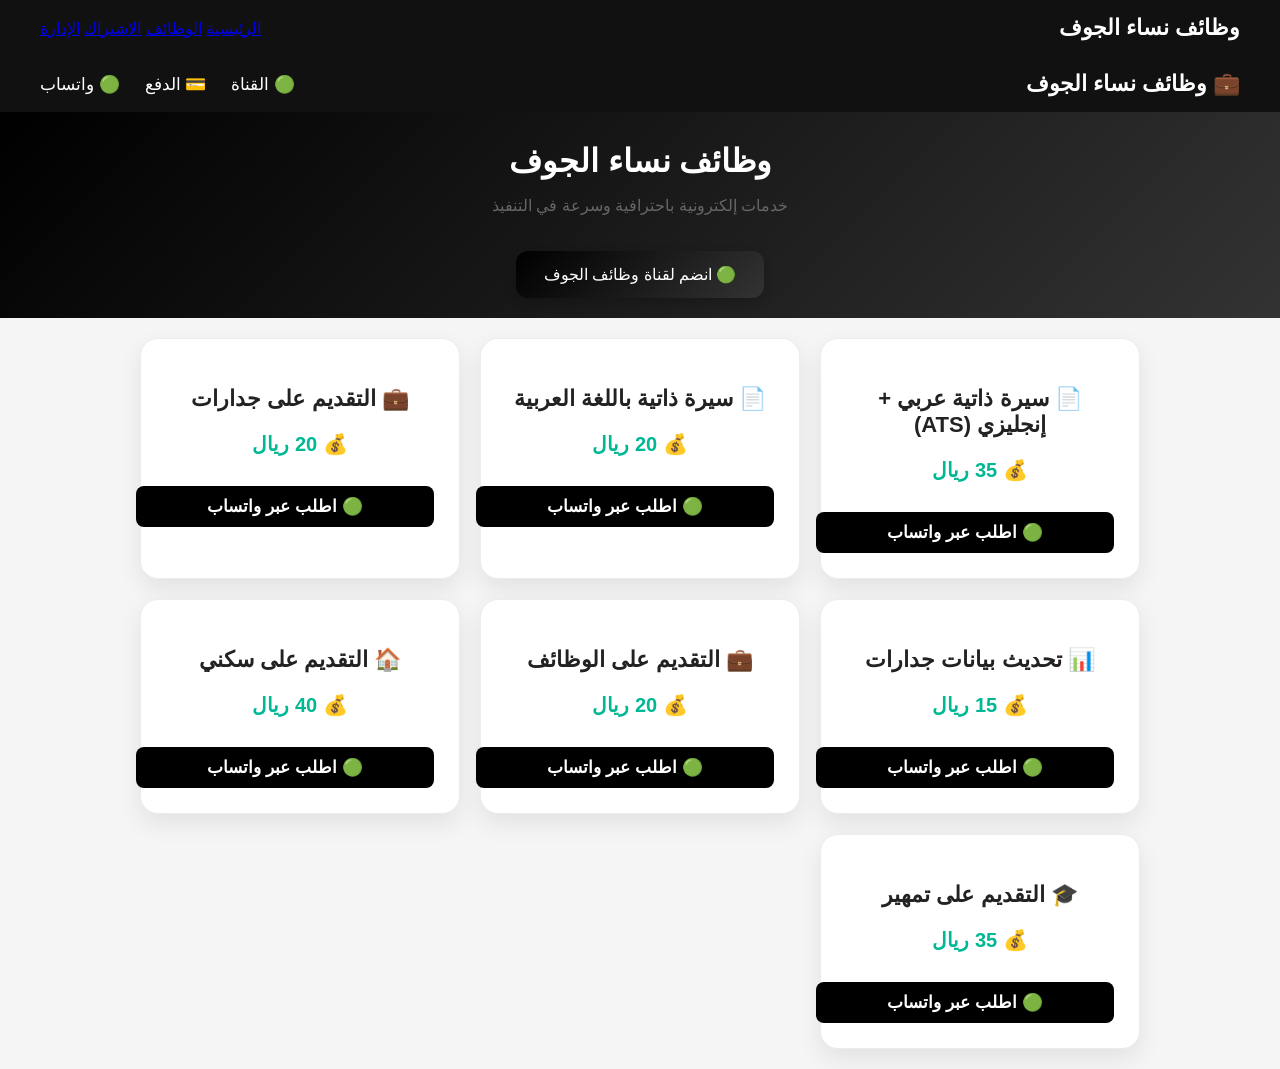
<file: index.html>
<!DOCTYPE html>
<html lang="ar" dir="rtl">

<head>

<!-- Google tag (gtag.js) -->
<script async src="https://www.googletagmanager.com/gtag/js?id=G-QMD4JX50SD"></script>
<script>
window.dataLayer = window.dataLayer || [];
function gtag(){dataLayer.push(arguments);}
gtag('js', new Date());

gtag('config', 'G-QMD4JX50SD');
</script>

<meta charset="UTF-8">
<meta name="viewport" content="width=device-width, initial-scale=1.0">
<title>خدمات وظائف نساء الجوف</title>
<link rel="stylesheet" href="style.css">

</head>
<nav class="navbar">
    <div class="logo">وظائف نساء الجوف</div>

    <div class="menu">
        <a href="index.html">الرئيسية</a>
        <a href="jobs.html">الوظائف</a>
        <a href="payment.html">الاشتراك</a>
        <a href="admin.html">الإدارة</a>
    </div>
</nav>
<body>

<nav class="navbar">

    <div class="logo">
        💼 وظائف نساء الجوف
    </div>

    <ul>

        <li>
            <a href="https://whatsapp.com/channel/0029VbALbJn1NCrNrwVTGb0A" target="_blank">
                🟢 القناة
            </a>
        </li>

        <li>
            <a href="payment.html">
                💳 الدفع
            </a>
        </li>

        <li>
            <a href="https://wa.me/966534868414" target="_blank">
                🟢 واتساب
            </a>
        </li>

    </ul>

</nav>

<header class="hero">

    <h1>وظائف نساء الجوف</h1>

    <p>خدمات إلكترونية باحترافية وسرعة في التنفيذ</p>

    <a class="shop-btn"
       href="https://whatsapp.com/channel/0029VbALbJn1NCrNrwVTGb0A"
       target="_blank">

       🟢 انضم لقناة وظائف الجوف

    </a>

</header>

<div class="container">

    <div class="card">
        <h3>📄 سيرة ذاتية عربي + إنجليزي (ATS)</h3>
        <p>💰 35 ريال</p>

        <a class="order-btn"
        href="https://wa.me/966534868414?text=السلام عليكم، أرغب بطلب خدمة سيرة ذاتية عربي + إنجليزي (ATS)."
        target="_blank">

        🟢 اطلب عبر واتساب

        </a>

    </div>

    <div class="card">
        <h3>📄 سيرة ذاتية باللغة العربية</h3>
        <p>💰 20 ريال</p>

        <a class="order-btn"
        href="https://wa.me/966534868414?text=السلام عليكم، أرغب بطلب خدمة سيرة ذاتية باللغة العربية."
        target="_blank">

        🟢 اطلب عبر واتساب

        </a>

    </div>

    <div class="card">
        <h3>💼 التقديم على جدارات</h3>
        <p>💰 20 ريال</p>

        <a class="order-btn"
        href="https://wa.me/966534868414?text=السلام عليكم، أرغب بطلب خدمة التقديم على جدارات."
        target="_blank">

        🟢 اطلب عبر واتساب

        </a>

    </div>

    <div class="card">
        <h3>📊 تحديث بيانات جدارات</h3>
        <p>💰 15 ريال</p>

        <a class="order-btn"
        href="https://wa.me/966534868414?text=السلام عليكم، أرغب بطلب خدمة تحديث البيانات."
        target="_blank">

        🟢 اطلب عبر واتساب

        </a>

    </div>
<div class="card">
    <h3>💼 التقديم على الوظائف</h3>
    <p>💰 20 ريال</p>

    <a class="order-btn"
       href="https://wa.me/966534868414?text=السلام عليكم، أرغب بطلب خدمة التقديم على الوظائف."
       target="_blank">

        🟢 اطلب عبر واتساب

    </a>

</div>

<div class="card">
    <h3>🏠 التقديم على سكني</h3>
    <p>💰 40 ريال</p>

    <a class="order-btn"
       href="https://wa.me/966534868414?text=السلام عليكم، أرغب بطلب خدمة التقديم على سكني."
       target="_blank">

        🟢 اطلب عبر واتساب

    </a>

</div>

<div class="card">
    <h3>🎓 التقديم على تمهير</h3>
    <p>💰 35 ريال</p>

    <a class="order-btn"
       href="https://wa.me/966534868414?text=السلام عليكم، أرغب بطلب خدمة التقديم على تمهير."
       target="_blank">

        🟢 اطلب عبر واتساب

    </a>

</div>
</div>
<script>
document.querySelectorAll(".order-btn").forEach(btn => {
    btn.addEventListener("click", async function (e) {

        e.preventDefault();

        const service = this.parentElement.querySelector("h3").innerText;
        const whatsappLink = this.href;

        try {
            await fetch("/api/telegram", {
                method: "POST",
                headers: {
                    "Content-Type": "application/json"
                },
                body: JSON.stringify({
                    service: service
                })
            });
        } catch (e) {
            console.log(e);
        }

        window.open(whatsappLink, "_blank");
    });
});
</script>
</file>
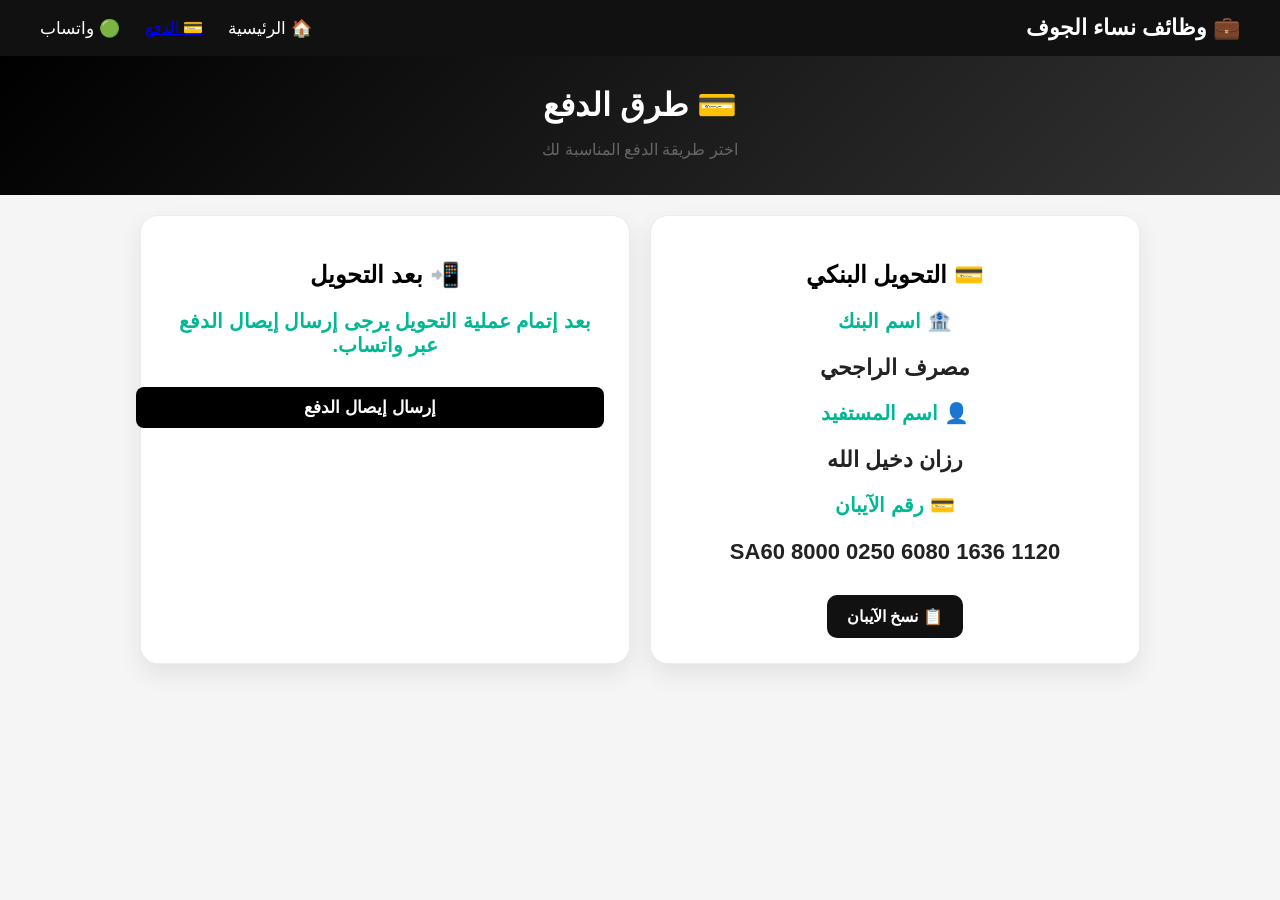
<file: payment.html>
<!DOCTYPE html>
<html lang="ar" dir="rtl">
<head>
    <head>

<!-- Google tag (gtag.js) -->
<script async src="https://www.googletagmanager.com/gtag/js?id=G-QMD4JX50SD"></script>
<script>
window.dataLayer = window.dataLayer || [];
function gtag(){dataLayer.push(arguments);}
gtag('js', new Date());

gtag('config', 'G-QMD4JX50SD');
</script>

<meta charset="UTF-8">
<meta name="viewport" content="width=device-width, initial-scale=1.0">
<title>وظائف نساء الجوف</title>
<link rel="stylesheet" href="style.css">

</head>

<script async src="https://www.googletagmanager.com/gtag/js?id=G-QMD4JX50SD"></script>
<script>
window.dataLayer = window.dataLayer || [];
function gtag(){dataLayer.push(arguments);}
gtag('js', new Date());

gtag('config', 'G-QMD4JX50SD');
</script>

<meta charset="UTF-8">
<meta name="viewport" content="width=device-width, initial-scale=1.0">
<title>وظائف نساء الجوف</title>
<link rel="stylesheet" href="style.css">

</head>
<meta charset="UTF-8">
<meta name="viewport" content="width=device-width, initial-scale=1.0">
<title>طرق الدفع | وظائف نساء الجوف</title>
<link rel="stylesheet" href="style.css">

<body>
<nav class="navbar">

    <div class="logo">
        💼 وظائف نساء الجوف
    </div>

    <ul>

<li>
    <a href="index.html">
        🏠 الرئيسية
    </a>
</li>
            <a href="payment.html">
                💳 الدفع
            </a>
        </li>

        <li>
            <a href="https://wa.me/966534868414" target="_blank">
                🟢 واتساب
            </a>
        </li>

    </ul>

</nav>
<header class="hero">
    <h1>💳 طرق الدفع</h1>
    <p>اختر طريقة الدفع المناسبة لك</p>
</header>

<div class="container">

<div class="card">
<h2>💳 التحويل البنكي</h2>

<p>🏦 اسم البنك</p>
<h3>مصرف الراجحي</h3>

<p>👤 اسم المستفيد</p>
<h3>رزان دخيل الله</h3>

<p>💳 رقم الآيبان</p>

<h3 id="iban">
SA60 8000 0250 6080 1636 1120
</h3>

<button id="copyBtn" class="copy-btn" onclick="copyIBAN()">
📋 نسخ الآيبان
</button>

</div>

<div class="card">

<h2>📲 بعد التحويل</h2>

<p>

بعد إتمام عملية التحويل يرجى إرسال إيصال الدفع عبر واتساب.

</p>

<a class="order-btn"
href="https://wa.me/966534868414"
target="_blank">

إرسال إيصال الدفع

</a>

</div>

</div>
<script>
function copyIBAN() {

    const iban = document.getElementById("iban").textContent.trim();

    navigator.clipboard.writeText(iban).then(function () {

        const btn = document.querySelector(".copy-btn");

        btn.innerHTML = "✅ تم النسخ";
        btn.style.background = "#25D366";

        setTimeout(function () {
            btn.innerHTML = "📋 نسخ الآيبان";
            btn.style.background = "#111";
        }, 2000);

    }).catch(function () {
        alert("تعذر نسخ الآيبان");
    });

}
</script>

</script>
</body>
</html>
</file>
<file: style.css>
body {
  font-family: Arial;
  margin: 0;
  background: #f5f5f5;
  text-align: center;
}

/* الهيدر */
.hero{
  background: linear-gradient(135deg, #000, #333);
  color:white;
  padding:20px 20px;
}

/* النصوص */
h1 {
  margin: 10px 0;
}

p {
  color: #666;
}

/* زر عرض الخدمات */
.shop-btn {
  display: inline-block;
  margin-top: 20px;
  padding: 14px 28px;
  background: linear-gradient(135deg, #000, #333);
  color: white;
  border-radius: 12px;
  text-decoration: none;
  font-size: 16px;
  transition: 0.3s;
  box-shadow: 0 4px 12px rgba(0,0,0,0.2);
}

.shop-btn:hover {
  transform: scale(1.05);
}

/* المميزات */
.features {
  display: grid;
  grid-template-columns: repeat(auto-fit, minmax(220px, 1fr));
  gap: 15px;
  padding: 20px;
}

.feature {
  background: white;
  padding: 20px;
  border-radius: 12px;
  box-shadow: 0 3px 10px rgba(0,0,0,0.1);
}

/* الخدمات (المتجر) */
.container {
  display: grid;
  grid-template-columns: repeat(auto-fit, minmax(240px, 1fr));
  gap: 20px;
  padding: 20px;
  max-width: 1000px;
  margin: auto;
}

/* الكروت */
.card {
  background: white;
  padding: 20px;
  border-radius: 15px;
  box-shadow: 0 5px 15px rgba(0,0,0,0.1);
  transition: 0.3s;
}

.card:hover {
  transform: translateY(-5px);
}

/* زر داخل الكرت */
.card a {
  display: inline-block;
  margin-top: 10px;
  padding: 10px 15px;
  background: black;
  color: white;
  border-radius: 8px;
  text-decoration: none;
}

.card a:hover {
  background: #333;
}

/* الفورم */
.order-form {
  margin: 20px auto;
  max-width: 320px;
  display: flex;
  flex-direction: column;
  gap: 10px;
}

.order-form input {
  padding: 12px;
  border-radius: 8px;
  border: 1px solid #ccc;
  outline: none;
}

.order-form input:focus {
  border-color: black;
}

.order-form button {
  padding: 12px;
  background: black;
  color: white;
  border: none;
  border-radius: 8px;
  cursor: pointer;
  transition: 0.3s;
}

.order-form button:hover {
  background: #333;
  transform: scale(1.03);
}

/* الفوتر */
footer {
  margin-top: 40px;
  padding: 20px;
  background: #222;
  color: white;
}
.order-btn{
    display:block;
    width:100%;
    margin-top:15px;
    padding:12px;
    background:#111;
    color:#fff;
    text-decoration:none;
    border-radius:10px;
    font-weight:bold;
    transition:.3s;
}

.order-btn:hover{
    background:#333;
    transform:translateY(-2px);
}
/* =======================
   Navigation Bar
======================= */

.navbar{

background:#111;

display:flex;

justify-content:space-between;

align-items:center;

padding:15px 40px;

position:sticky;

top:0;

z-index:999;

}

.logo{

color:white;

font-size:22px;

font-weight:bold;

}

.navbar ul{

list-style:none;

display:flex;

gap:25px;

margin:0;

padding:0;

}

.navbar ul li a{

color:white;

text-decoration:none;

font-size:17px;

transition:.3s;

}

.navbar ul li a:hover{

color:#00d084;

}

/* الجوال */

@media(max-width:768px){

.navbar{

flex-direction:column;

}

.navbar ul{

margin-top:15px;

flex-wrap:wrap;

justify-content:center;

}

}
/* ===========================
   تحسين بطاقات الخدمات
=========================== */

.card{
    background:#fff;
    border-radius:18px;
    padding:25px;
    text-align:center;
    border:1px solid #ececec;
    box-shadow:0 10px 25px rgba(0,0,0,.08);
    transition:all .3s ease;
}

.card:hover{
    transform:translateY(-8px);
    box-shadow:0 18px 35px rgba(0,0,0,.15);
}

.card h3{
    font-size:22px;
    color:#222;
    margin-bottom:15px;
}

.card p{
    font-size:20px;
    color:#00b894;
    font-weight:bold;
    margin-bottom:20px;
}

.order-btn{
    display:block;
    width:100%;
    padding:14px;
    background:#111;
    color:#fff;
    text-decoration:none;
    border-radius:12px;
    font-size:17px;
    font-weight:bold;
    transition:.3s;
}

.order-btn:hover{
    background:#25D366;
    transform:scale(1.03);
}
.copy-btn{

margin-top:15px;

padding:12px 20px;

background:#111;

color:#fff;

border:none;

border-radius:10px;

cursor:pointer;

font-size:16px;

font-weight:bold;

transition:.3s;

}

.copy-btn:hover{

background:#25D366;

}
.logo img{
width:80px;
height:80px;
    border-radius:50%;
    object-fit:cover;
.hero-logo{
    width:85px;
    height:85px;
    border-radius:50%;
    margin-bottom:10px;
}
.price-tag{
    display:inline-block;
    background:#111;
    color:#fff;
    padding:8px 18px;
    border-radius:30px;
    font-size:15px;
    font-weight:bold;
    margin:12px 0;
    box-shadow:0 4px 10px rgba(0,0,0,.15);
}
.price-tag{
    display:inline-block;
    background:#111;
    color:#fff;
    padding:8px 18px;
    border-radius:30px;
    font-size:15px;
    font-weight:bold;
    margin:12px 0;
    box-shadow:0 4px 10px rgba(0,0,0,.15);
}
/* حركة احترافية للبطاقات */

.card{
    transition:.35s;
}

.card:hover{
    transform:translateY(-8px);
    box-shadow:0 15px 35px rgba(0,0,0,.18);
}

.price-tag{
.card:hover .price-tag{
    background:#25D366 !important;
    color:#fff;
    transform:scale(1.08);
    box-shadow:0 8px 20px rgba(37,211,102,.35);
}

.card:hover .price-tag{

    background:#25D366;

    transform:scale(1.08);

    box-shadow:0 6px 18px rgba(37,211,102,.35);

}

.order-btn{

    transition:.35s;

}

.order-btn:hover{

    transform:scale(1.03);

}
/* شارة الأكثر طلبًا */

.card{
    position:relative;
}

.popular-badge{

    position:absolute;

    top:15px;

    left:15px;

    background:#FFD700;

    color:#000;

    font-size:13px;

    font-weight:bold;

    padding:6px 12px;

    border-radius:20px;

    box-shadow:0 4px 10px rgba(0,0,0,.15);

}
.footer{
    background:#111;
    color:#fff;
    text-align:center;
    padding:25px 15px;
    margin-top:40px;
    font-size:15px;
}

.footer p{
    margin:6px 0;
}
</file>
